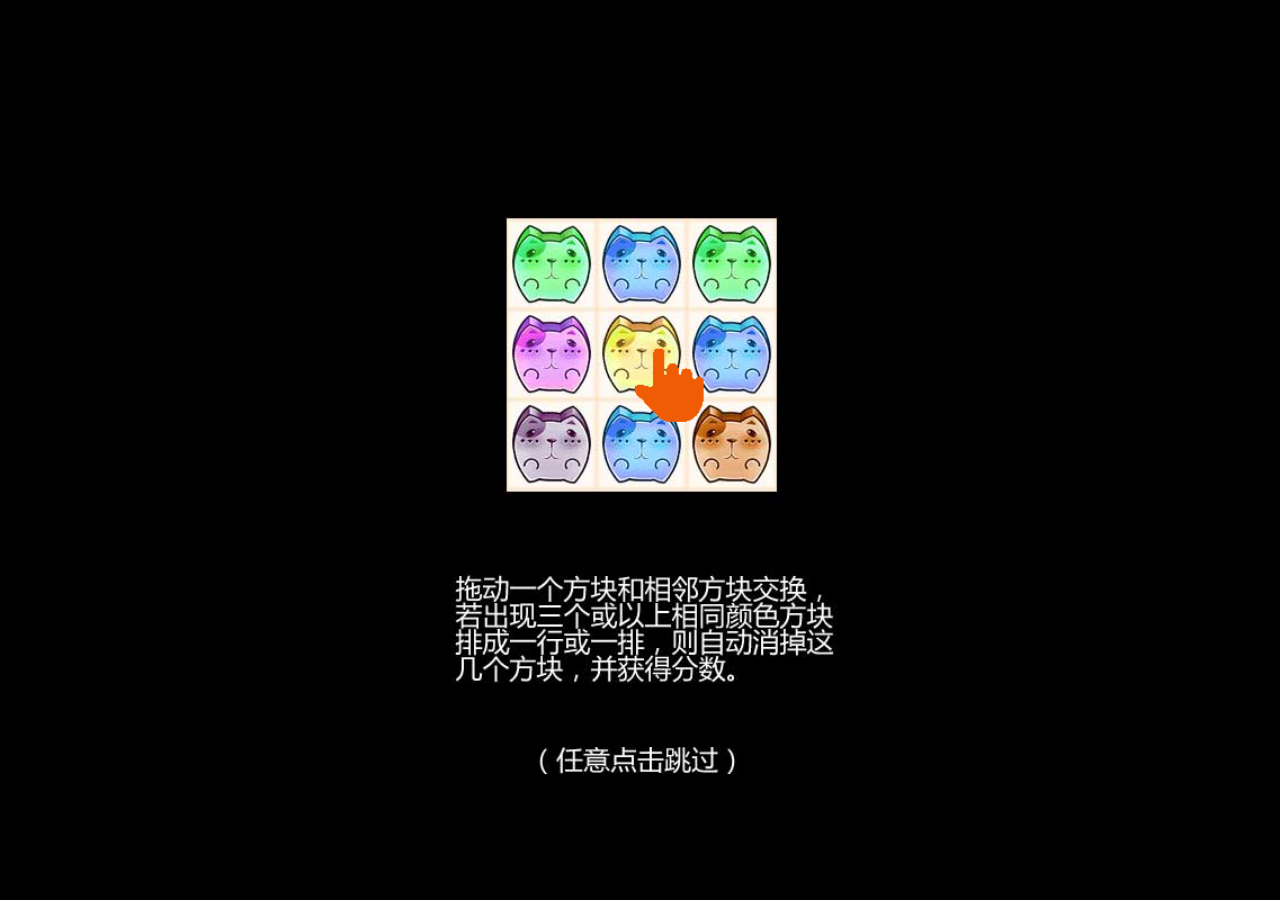
<file: CellRush/index.html>
<!DOCTYPE html PUBLIC "-//W3C//DTD XHTML 1.0 Transitional//EN" "http://www.w3.org/TR/xhtml1/DTD/xhtml1-transitional.dtd">
<html xmlns="http://www.w3.org/1999/xhtml">
<head>
<meta http-equiv="Content-Type" content="text/html; charset=utf-8" />
<meta name="viewport" content="width=device-width,height=device-height; initial-scale=1.0; maximum-scale=1.0; user-scalable=no; target-densitydpi=device-dpi;" />
<!-- target-densitydpi=device-dpi; -->
<meta name="apple-mobile-web-app-capable" content="yes" />
<meta name="apple-mobile-web-app-status-bar-style" content="black" />
<meta name="screen-orientation" content="portrait" />
<!--meta name="full-screen" content="yes" /-->
<meta name="imagemode" content="force"/>
<meta name="browsermode" content="application" />
<title>Smage Based on HoneyJS</title>
<script src="../js/honey-1.1.2.min.js"></script>
<script src="../js/Smage.js"></script>
<script src="js/Define.js"></script>
<script src="js/Config.js"></script>
<script src="js/styles.js"></script>
<script src="js/Game.js"></script>
<script src="js/Cell.js"></script>
<script src="js/Rule.js"></script>
<script src="js/Stage.js"></script>
<script src="js/guide.js"></script>
<style type="text/css">
* {
	margin: 0px;
	padding: 0px;
}
</style>
</head>
<body onload="init()">
<canvas id="canvas" style="position: absolute; left: 0px; top: 0px; -webkit-user-select: none;"></canvas>
<script>
function init() {
	var canvas = document.getElementById("canvas");
	Honey.pushBody(new Honey.Body(canvas, {fps:1000, useDirty:1}));

	//设置适应尺寸
	var Game = Smage.CellRush;
	Honey.fitBody({width:Game.Config.Width, height:Game.Config.Height});
	Game.load();
};
</script>

</body>
</html>
</file>
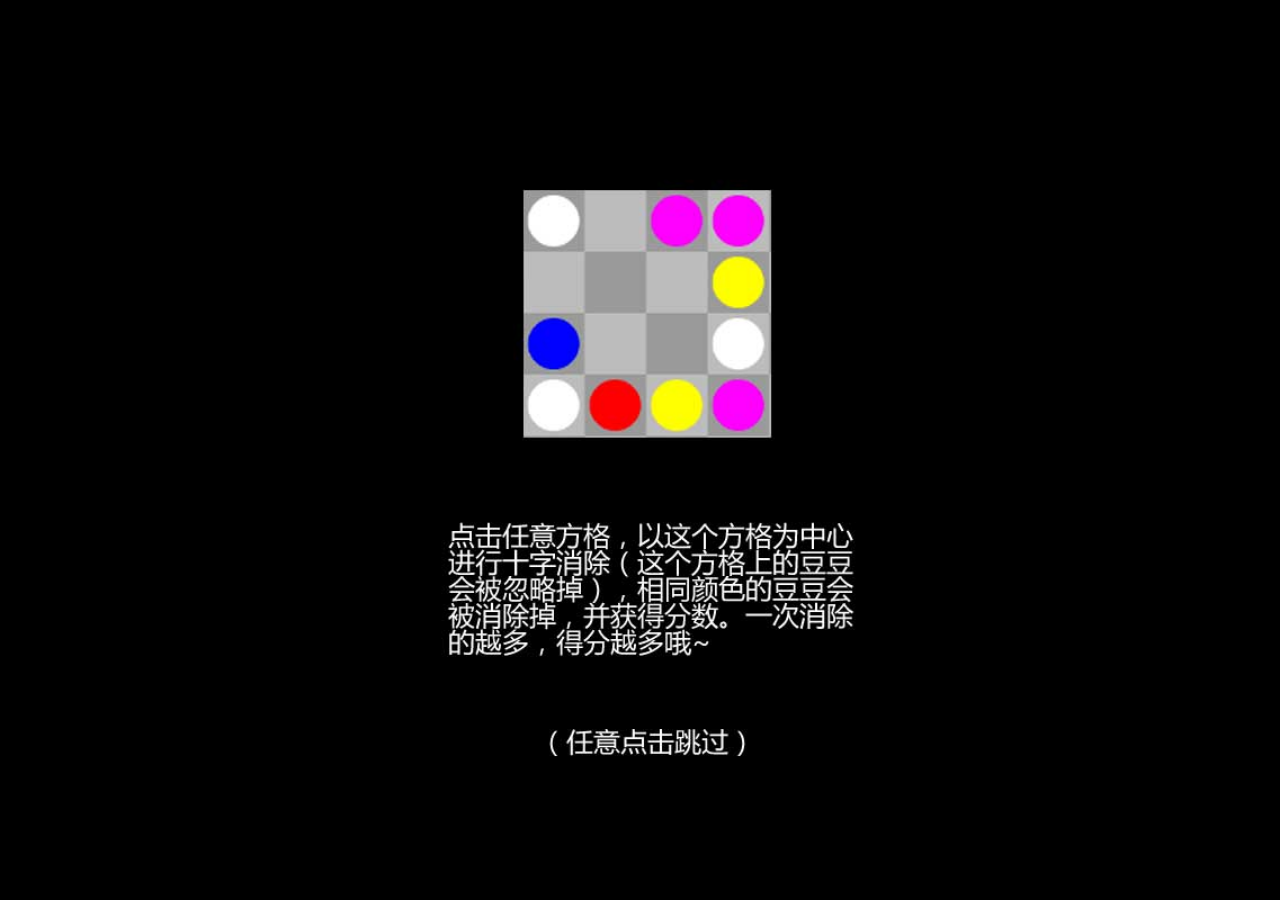
<file: FruitHit/index.html>
<!DOCTYPE html PUBLIC "-//W3C//DTD XHTML 1.0 Transitional//EN" "http://www.w3.org/TR/xhtml1/DTD/xhtml1-transitional.dtd">
<html xmlns="http://www.w3.org/1999/xhtml">
<head>
<meta http-equiv="Content-Type" content="text/html; charset=utf-8" />
<meta name="viewport" content="width=device-width,height=device-height; initial-scale=1.0; maximum-scale=1.0; user-scalable=no; target-densitydpi=device-dpi;" />
<!-- target-densitydpi=device-dpi; -->
<meta name="apple-mobile-web-app-capable" content="yes" />
<meta name="apple-mobile-web-app-status-bar-style" content="black" />
<meta name="screen-orientation" content="portrait" />
<!--meta name="full-screen" content="yes" /-->
<meta name="imagemode" content="force"/>
<meta name="browsermode" content="application" />
<title>Smage Based on HoneyJS</title>
<script src="../js/honey-1.1.2.min.js"></script>
<script src="../js/Smage.js"></script>
<script src="js/Define.js"></script>
<script src="js/Config.js"></script>
<script src="js/styles.js"></script>
<script src="js/Game.js"></script>
<script src="js/Cell.js"></script>
<script src="js/Rule.js"></script>
<script src="js/Stage.js"></script>
<script src="js/guide.js"></script>
<style type="text/css">
* {
	margin: 0px;
	padding: 0px;
}
</style>
</head>
<body onload="init()">
<canvas id="canvas" style="position: absolute; left: 0px; top: 0px; -webkit-user-select: none;"></canvas>
<script>
function init() {
	var canvas = document.getElementById("canvas");
	Honey.pushBody(new Honey.Body(canvas, {fps:1000, useDirty:1}));

	//设置适应尺寸
	var Game = Smage.FruitHit;
	Honey.fitBody({width:Game.Config.Width, height:Game.Config.Height});
	Game.load();
};
</script>

</body>
</html>
</file>
